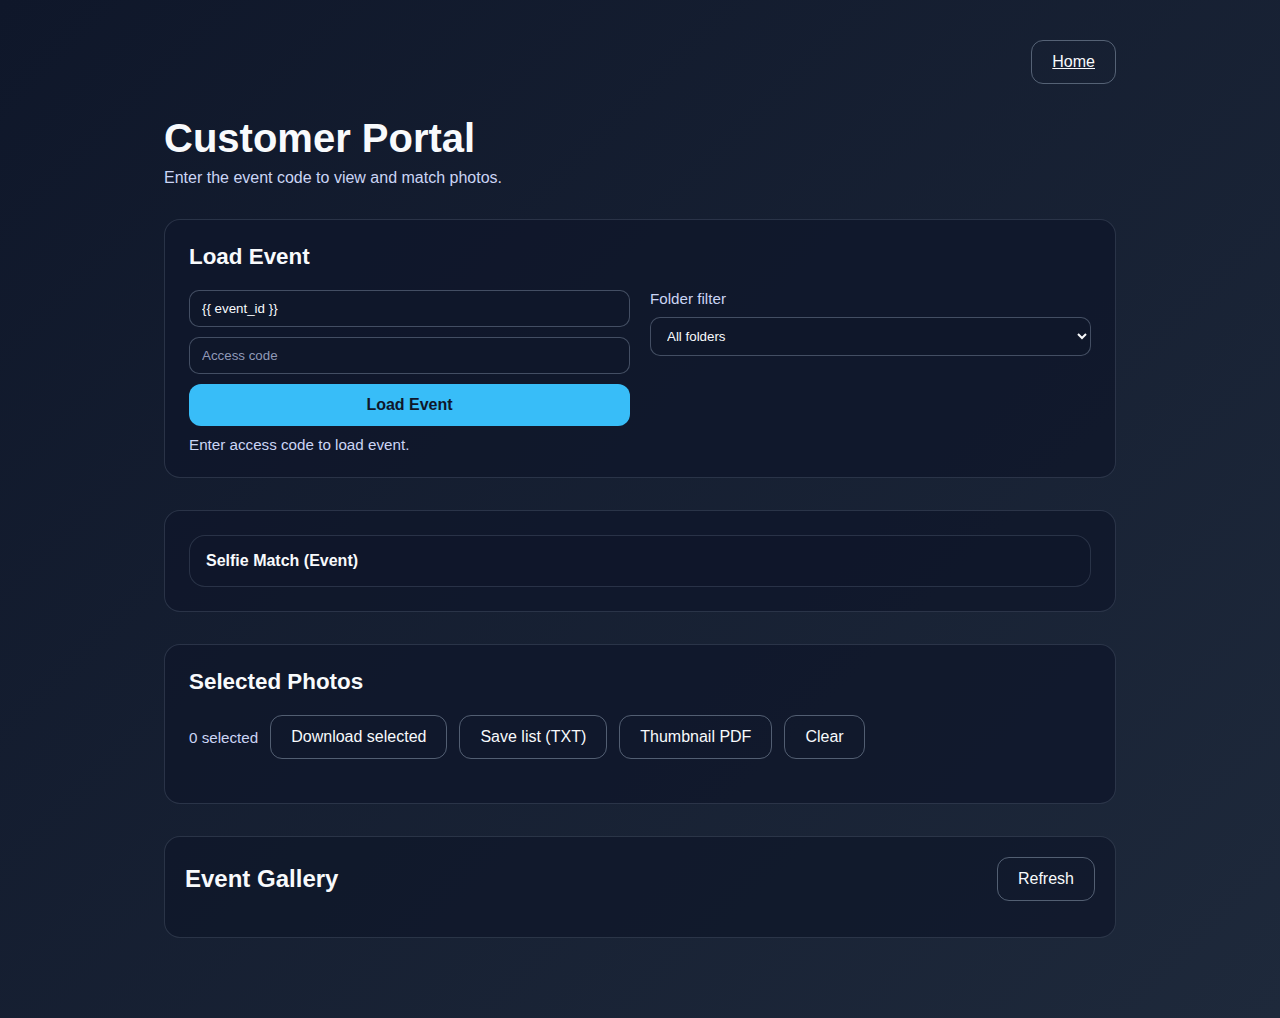
<file: templates/customer.html>
<!DOCTYPE html>
<html lang="en">
  <head>
    <meta charset="UTF-8" />
    <meta name="viewport" content="width=device-width, initial-scale=1.0" />
    <title>Customer Portal</title>
    <link rel="stylesheet" href="/static/style.css" />
  </head>
  <body data-event-id="{{ event_id }}">
    <main class="page">
      <nav class="nav">
        <a class="button secondary" href="/">Home</a>
      </nav>
      <header class="hero">
        <h1>Customer Portal</h1>
        <p>Enter the event code to view and match photos.</p>
      </header>

      <section class="card">
        <h2>Load Event</h2>
        <div class="event-grid">
          <div class="event-block">
            <input
              id="event-id"
              class="text-input"
              type="text"
              placeholder="Event ID"
            />
            <input
              id="event-code"
              class="text-input"
              type="text"
              placeholder="Access code"
            />
            <button id="load-event" class="button primary" type="button">
              Load Event
            </button>
            <p id="event-status" class="status"></p>
          </div>
          <div class="event-block">
            <label class="status" for="event-folder-select">Folder filter</label>
            <select id="event-folder-select" class="text-input">
              <option value="all">All folders</option>
              <option value="default">Default</option>
            </select>
          </div>
        </div>
      </section>

      <section class="card">
        <details class="accordion">
          <summary>Selfie Match (Event)</summary>
          <div class="accordion-body">
            <div id="event-drop-zone" class="drop-zone">
              <input id="event-file-input" type="file" accept="image/*" hidden />
              <div class="drop-content">
                <div class="drop-icon">📷</div>
                <p>Drag and drop a selfie here</p>
                <span>or</span>
                <button id="event-browse" class="button secondary" type="button">
                  Browse files
                </button>
              </div>
              <img id="event-preview" class="preview hidden" alt="Event preview" />
            </div>
            <div class="actions">
              <button id="event-search" class="button primary" type="button" disabled>
                Match Event
              </button>
              <span id="event-match-status" class="status"></span>
            </div>
            <div class="results">
              <div class="result-card">
                <h3>Uploaded Selfie</h3>
                <div class="image-frame">
                  <img id="event-uploaded" alt="Uploaded selfie" />
                </div>
              </div>
              <div class="result-card">
                <h3>Best Match</h3>
                <div class="image-frame">
                  <img id="event-match" alt="Matched face" />
                </div>
                <div class="result-actions">
                  <p id="event-confidence" class="confidence"></p>
                  <a id="event-download" class="button secondary hidden" download>
                    Download match
                  </a>
                </div>
              </div>
            </div>
            <div class="gallery">
              <div class="gallery-header">
                <h2>All Matches</h2>
              </div>
              <div id="event-matches-grid" class="gallery-grid"></div>
            </div>
          </div>
        </details>
      </section>

      <section class="card">
        <h2>Selected Photos</h2>
        <div class="selection-actions">
          <span id="selected-count" class="status">0 selected</span>
          <button id="download-selected" class="button secondary" type="button">
            Download selected
          </button>
          <button id="text-selected" class="button secondary" type="button">
            Save list (TXT)
          </button>
          <button id="pdf-selected" class="button secondary" type="button">
            Thumbnail PDF
          </button>
          <button id="clear-selected" class="button secondary" type="button">
            Clear
          </button>
        </div>
        <div id="selected-list" class="selection-list"></div>
      </section>

      <section class="gallery">
        <div class="gallery-header">
          <h2>Event Gallery</h2>
          <button id="refresh-event-gallery" class="button secondary" type="button">
            Refresh
          </button>
        </div>
        <div id="event-gallery-grid" class="gallery-grid"></div>
      </section>
    </main>

    <script src="/static/customer.js"></script>
  </body>
</html>
</file>
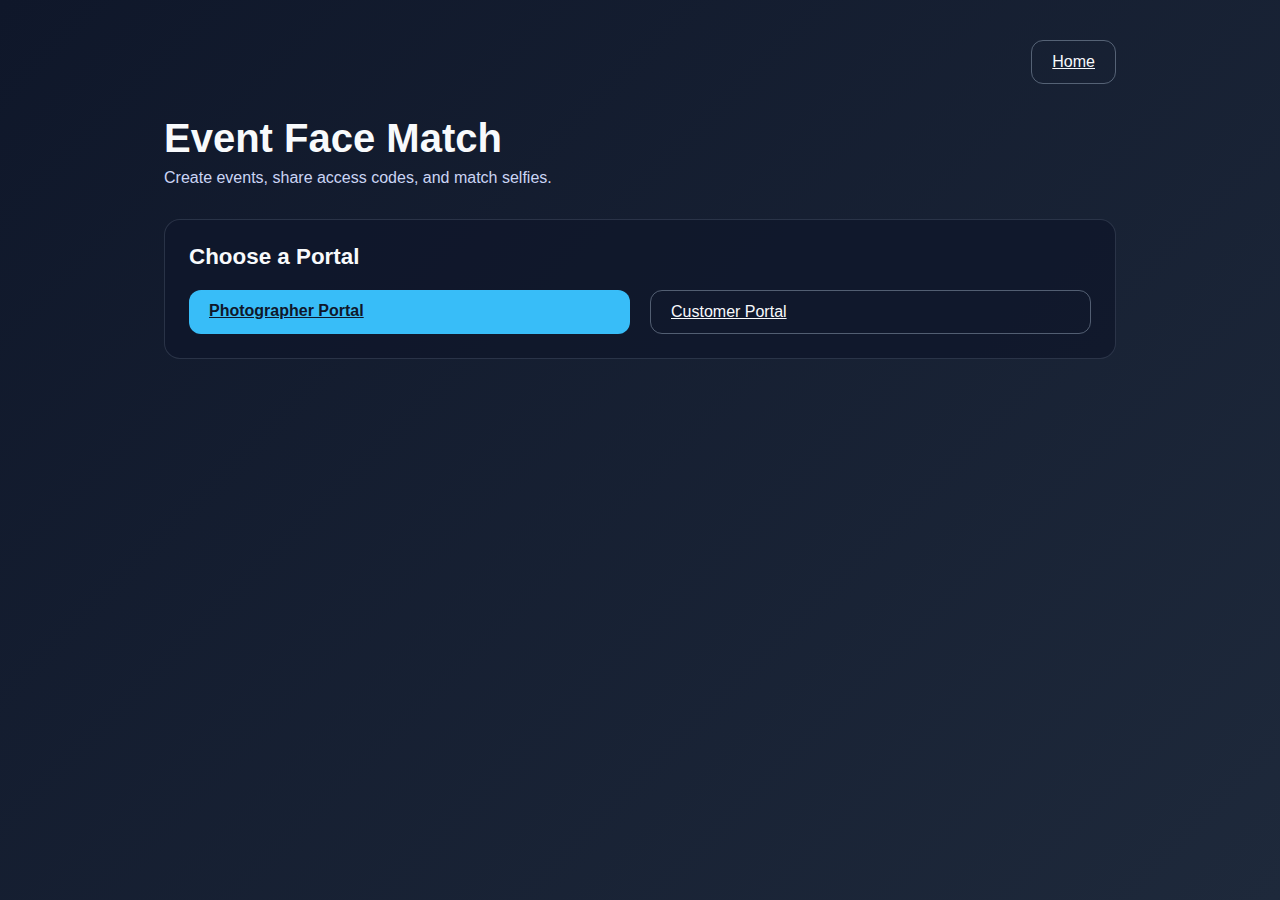
<file: templates/landing.html>
<!DOCTYPE html>
<html lang="en">
  <head>
    <meta charset="UTF-8" />
    <meta name="viewport" content="width=device-width, initial-scale=1.0" />
    <title>Event Face Match</title>
    <link rel="stylesheet" href="/static/style.css" />
  </head>
  <body>
    <main class="page">
      <nav class="nav">
        <a class="button secondary" href="/">Home</a>
      </nav>
      <header class="hero">
        <h1>Event Face Match</h1>
        <p>Create events, share access codes, and match selfies.</p>
      </header>

      <section class="card">
        <h2>Choose a Portal</h2>
        <div class="event-grid">
          <a class="button primary" href="/photographer">
            Photographer Portal
          </a>
          <a class="button secondary" href="/customer">
            Customer Portal
          </a>
        </div>
      </section>
    </main>
  </body>
</html>
</file>
<file: static/style.css>
* {
  box-sizing: border-box;
  margin: 0;
  padding: 0;
  font-family: "Inter", "Segoe UI", sans-serif;
}

body {
  background: linear-gradient(135deg, #0f172a, #1e293b);
  color: #f8fafc;
  min-height: 100vh;
}

.page {
  max-width: 1000px;
  margin: 0 auto;
  padding: 40px 24px 80px;
  display: flex;
  flex-direction: column;
  gap: 32px;
}

.nav {
  display: flex;
  gap: 12px;
  justify-content: flex-end;
}

.hero h1 {
  font-size: 2.5rem;
  margin-bottom: 8px;
}

.hero p {
  color: #cbd5f5;
}

.card {
  background: rgba(15, 23, 42, 0.8);
  border: 1px solid rgba(148, 163, 184, 0.2);
  border-radius: 16px;
  padding: 24px;
  display: flex;
  flex-direction: column;
  gap: 20px;
}

.card h2 {
  font-size: 1.4rem;
}

.drop-zone {
  border: 2px dashed rgba(148, 163, 184, 0.6);
  border-radius: 16px;
  padding: 32px;
  text-align: center;
  position: relative;
  min-height: 220px;
  display: flex;
  align-items: center;
  justify-content: center;
  background: rgba(30, 41, 59, 0.6);
  transition: border-color 0.2s ease, background 0.2s ease;
}

.drop-zone.dragover {
  border-color: #38bdf8;
  background: rgba(56, 189, 248, 0.1);
}

.drop-content {
  display: flex;
  flex-direction: column;
  gap: 8px;
  align-items: center;
}

.drop-icon {
  font-size: 2rem;
}

.preview {
  max-width: 100%;
  max-height: 280px;
  border-radius: 12px;
  box-shadow: 0 12px 24px rgba(0, 0, 0, 0.3);
}

.hidden {
  display: none;
}

.actions {
  display: flex;
  align-items: center;
  gap: 12px;
}

.button {
  border: none;
  border-radius: 12px;
  padding: 12px 20px;
  font-size: 1rem;
  cursor: pointer;
  transition: transform 0.2s ease, box-shadow 0.2s ease;
}

.button:disabled {
  cursor: not-allowed;
  opacity: 0.6;
}

.button.primary {
  background: #38bdf8;
  color: #0f172a;
  font-weight: 600;
}

.button.secondary {
  background: transparent;
  color: #f8fafc;
  border: 1px solid rgba(148, 163, 184, 0.5);
}

.button:hover:not(:disabled) {
  transform: translateY(-1px);
  box-shadow: 0 8px 16px rgba(15, 23, 42, 0.3);
}

.status {
  color: #cbd5f5;
  font-size: 0.95rem;
}

.text-input {
  width: 100%;
  padding: 10px 12px;
  border-radius: 10px;
  border: 1px solid rgba(148, 163, 184, 0.4);
  background: rgba(15, 23, 42, 0.6);
  color: #f8fafc;
}

.text-input::placeholder {
  color: rgba(203, 213, 245, 0.7);
}

.results {
  display: grid;
  gap: 24px;
  grid-template-columns: repeat(auto-fit, minmax(280px, 1fr));
}

.result-card {
  background: rgba(15, 23, 42, 0.75);
  border-radius: 16px;
  padding: 20px;
  border: 1px solid rgba(148, 163, 184, 0.2);
  display: flex;
  flex-direction: column;
  gap: 12px;
}

.image-frame {
  background: rgba(30, 41, 59, 0.8);
  border-radius: 12px;
  min-height: 220px;
  display: flex;
  align-items: center;
  justify-content: center;
  overflow: hidden;
}

.image-frame img {
  width: 100%;
  height: 100%;
  object-fit: cover;
}

.confidence {
  color: #38bdf8;
  font-weight: 600;
}

.result-actions {
  display: flex;
  flex-direction: column;
  gap: 12px;
}

.result-actions .button {
  text-align: center;
  text-decoration: none;
}

.event-grid {
  display: grid;
  gap: 20px;
  grid-template-columns: repeat(auto-fit, minmax(240px, 1fr));
}

.event-block {
  display: flex;
  flex-direction: column;
  gap: 10px;
}

.event-upload {
  display: flex;
  flex-wrap: wrap;
  gap: 12px;
  align-items: center;
}

.event-upload input[type="file"] {
  color: #cbd5f5;
}

.gallery {
  background: rgba(15, 23, 42, 0.75);
  border-radius: 16px;
  padding: 20px;
  border: 1px solid rgba(148, 163, 184, 0.2);
  display: flex;
  flex-direction: column;
  gap: 16px;
}

.gallery-header {
  display: flex;
  align-items: center;
  justify-content: space-between;
  gap: 12px;
}

.gallery-grid {
  display: grid;
  gap: 16px;
  grid-template-columns: repeat(auto-fit, minmax(180px, 1fr));
}

.gallery-card {
  background: rgba(30, 41, 59, 0.8);
  border-radius: 12px;
  overflow: hidden;
  display: flex;
  flex-direction: column;
  gap: 8px;
  padding: 12px;
}

.select-checkbox {
  align-self: flex-start;
  width: 18px;
  height: 18px;
  accent-color: #38bdf8;
}

.gallery-card img {
  width: 100%;
  height: 160px;
  object-fit: cover;
  border-radius: 8px;
}

.gallery-card .button {
  text-align: center;
  text-decoration: none;
  padding: 8px 12px;
  font-size: 0.9rem;
}

.history-list {
  display: flex;
  flex-direction: column;
  gap: 16px;
}

.history-item {
  display: flex;
  justify-content: space-between;
  align-items: center;
  gap: 16px;
  padding: 16px;
  border-radius: 12px;
  background: rgba(30, 41, 59, 0.8);
}

.history-actions {
  display: flex;
  align-items: center;
  gap: 12px;
}

.history-muted {
  display: block;
  color: rgba(203, 213, 245, 0.7);
  font-size: 0.9rem;
}

.selection-actions {
  display: flex;
  flex-wrap: wrap;
  gap: 12px;
  align-items: center;
}

.selection-list {
  display: flex;
  flex-direction: column;
  gap: 10px;
}

.selection-item {
  display: flex;
  justify-content: space-between;
  gap: 12px;
  align-items: center;
  background: rgba(30, 41, 59, 0.8);
  padding: 12px;
  border-radius: 12px;
}

.accordion {
  border-radius: 16px;
  background: rgba(15, 23, 42, 0.8);
  border: 1px solid rgba(148, 163, 184, 0.2);
  padding: 8px 16px;
}

.accordion summary {
  cursor: pointer;
  list-style: none;
  font-weight: 600;
  padding: 8px 0;
}

.accordion summary::-webkit-details-marker {
  display: none;
}

.accordion-body {
  padding: 8px 0 12px;
}

@media (max-width: 900px) {
  .page {
    padding: 32px 20px 64px;
  }

  .hero h1 {
    font-size: 2rem;
  }

  .event-grid {
    grid-template-columns: 1fr;
  }

  .results {
    grid-template-columns: 1fr;
  }

  .gallery-grid {
    grid-template-columns: repeat(auto-fit, minmax(160px, 1fr));
  }

  .history-item {
    flex-direction: column;
    align-items: flex-start;
  }
}

@media (max-width: 600px) {
  .page {
    padding: 24px 16px 48px;
  }

  .nav {
    justify-content: center;
    flex-wrap: wrap;
  }

  .actions {
    flex-direction: column;
    align-items: stretch;
  }

  .button,
  .text-input {
    width: 100%;
  }

  .gallery-grid {
    grid-template-columns: 1fr 1fr;
  }

  .gallery-card img {
    height: 140px;
  }
}

@media (max-width: 420px) {
  .gallery-grid {
    grid-template-columns: 1fr;
  }
}
</file>
